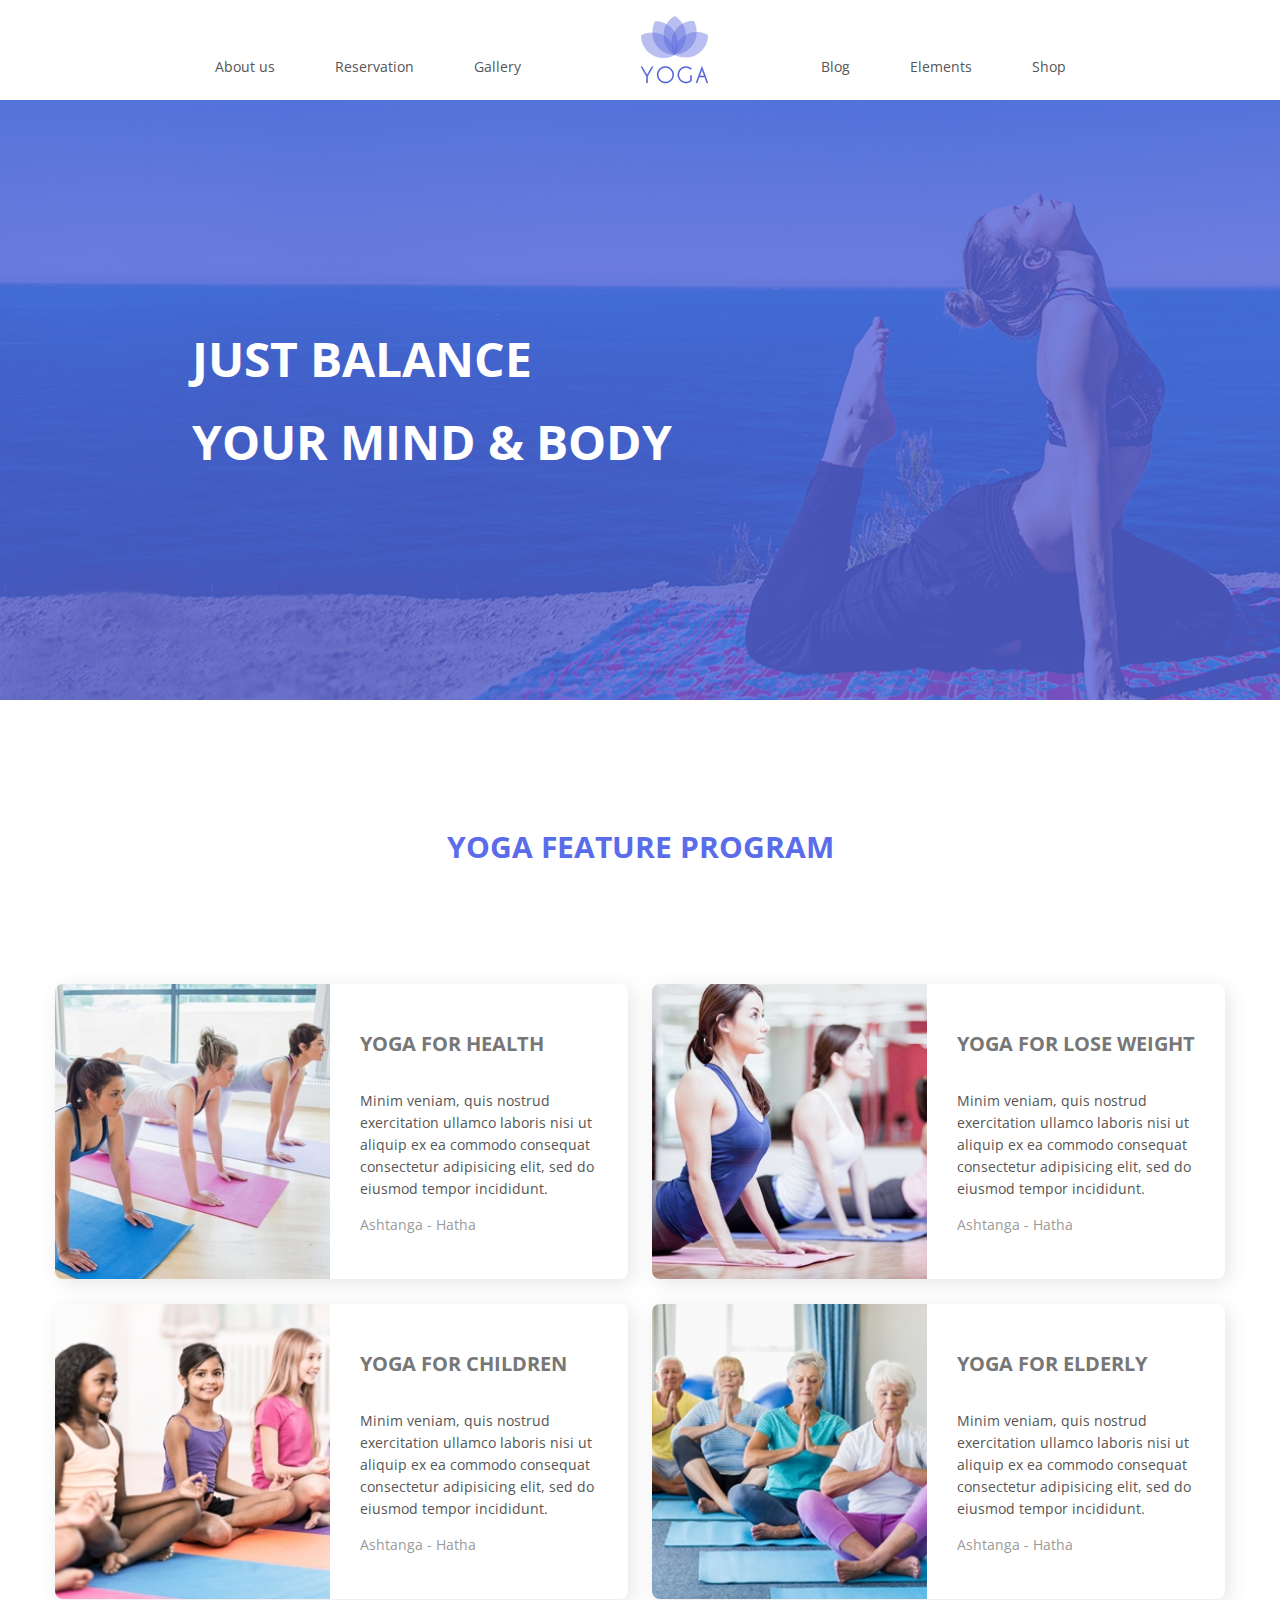
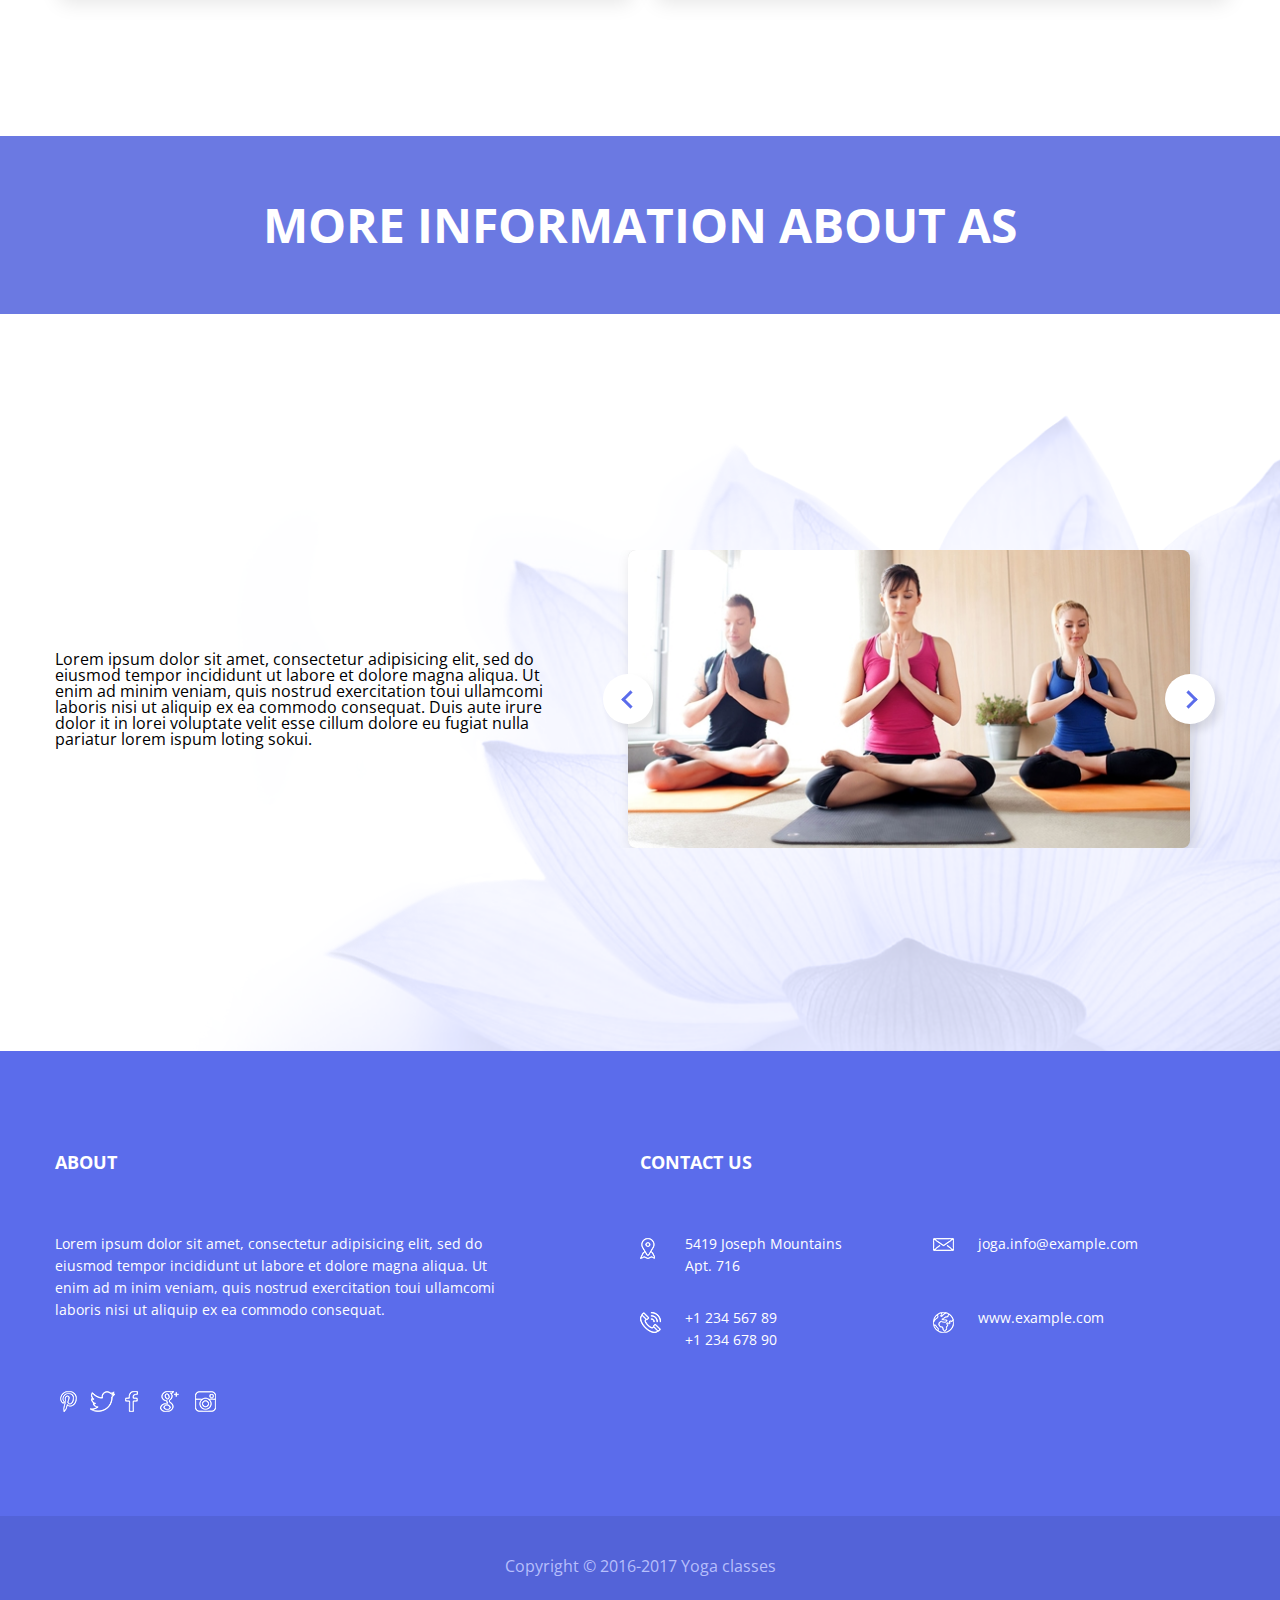
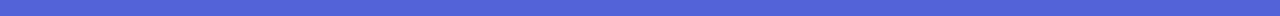
<file: index.html>
<!DOCTYPE html>
<html lang="en">

<head>
	<meta charset="utf-8">
	<title>Yoga responsive</title>
	<link rel="stylesheet" href="css/style.css">
	<link href="https://fonts.googleapis.com/css2?family=PT+Serif:wght@400;700&display=swap" rel="stylesheet">
	<meta name="viewport" content="width=device-width initial-scale=1.0">
</head>

<body>
	<div class="wrapper">
<header class="header">
	<div class="header__row">
		<nav class="header__menu menu">
			<div class="menu__body">
				<ul class="menu__list">
					<li><a href="#" class="menu__link ">About us</a></li>
					<li><a href="#" class="menu__link ">Reservation</a></li>
					<li><a href="#" class="menu__link ">Gallery</a></li>
					<li><a href="#" class="menu__link">Blog</a></li>
					<li><a href="#" class="menu__link">Elements</a></li>
					<li><a href="#" class="menu__link">Shop</a></li>
				</ul>
			</div>
		</nav>
		<div class="header__logo logo">
			<a href='#' class="logo__item">
				<picture>
					<source srcset="img/logo/2-layers.webp">
					<img src="./img/logo/2-layers.png" alt="logo">
				</picture>
			</a>
		</div>
	</div>
</header>		<main class="page">
			<div class="main-screen">
				<div class="main-screen__bg ">
					<div class="main-screen__header">
						<div class="main-screen__title">
							<p>Just Balance</p>
							<p>your Mind & Body</p>
						</div>
					</div>
				</div>
			</div>
			<section class="yoga ">
				<div class="container">
					<h2 class="yoga__title">
						Yoga FEATURE PROGRAM
					</h2>
					<div class="yoga__content">
						<div class="yoga__item item-yoga">
							<div class="item-yoga__image ibg selected-item">
								<img src="./img/Layer_2_j.jpg" alt="">
							</div>
							<div class="item-yoga__content">
								<div class="item-yoga__col">
									<div class="item-yoga__title">
										Yoga For Health
									</div>
									<div class="item-yoga__info">
										Minim veniam, quis nostrud exercitation ullamco laboris nisi ut aliquip ex ea commodo
										consequat consectetur adipisicing elit, sed do eiusmod tempor incididunt.
									</div>
									<div class="item-yoga__variant">
										Ashtanga - Hatha
									</div>
								</div>
							</div>
						</div>
						<div class="yoga__item item-yoga">
							<div class="item-yoga__image ibg">
								<img src="./img/Layer_3_j.jpg" alt="">
							</div>
							<div class="item-yoga__content">
								<div class="item-yoga__col">
									<div class="item-yoga__title">
										Yoga For Lose Weight
									</div>
									<div class="item-yoga__info">
										Minim veniam, quis nostrud exercitation ullamco laboris nisi ut aliquip ex ea commodo
										consequat consectetur adipisicing elit, sed do eiusmod tempor incididunt.
									</div>
									<div class="item-yoga__variant">
										Ashtanga - Hatha
									</div>
								</div>
							</div>
						</div>
					</div>
					<div class="yoga__content">
						<div class="yoga__item item-yoga">
							<div class="item-yoga__image ibg">
								<img src="./img/Layer_4_j.jpg" alt="">
							</div>
							<div class="item-yoga__content">
								<div class="item-yoga__col">
									<div class="item-yoga__title">
										Yoga For Children
									</div>
									<div class="item-yoga__info">
										Minim veniam, quis nostrud exercitation ullamco laboris nisi ut aliquip ex ea commodo
										consequat consectetur adipisicing elit, sed do eiusmod tempor incididunt.
									</div>
									<div class="item-yoga__variant">
										Ashtanga - Hatha
									</div>
								</div>
							</div>
						</div>
						<div class="yoga__item item-yoga">
							<div class="item-yoga__image ibg">
								<img src="./img/Layer_5_j.jpg" alt="">
							</div>
							<div class="item-yoga__content">
								<div class="item-yoga__col">
									<div class="item-yoga__title">
										Yoga For Elderly
									</div>
									<div class="item-yoga__info">
										Minim veniam, quis nostrud exercitation ullamco laboris nisi ut aliquip ex ea commodo
										consequat consectetur adipisicing elit, sed do eiusmod tempor incididunt.
									</div>
									<div class="item-yoga__variant">
										Ashtanga - Hatha
									</div>
								</div>
							</div>
						</div>
					</div>
				</div>
			</section>
			<div class="inform ">
				<div class="inform__about">
					<div class="inform__title">
						More information about as
					</div>
				</div>
				<div class="inform__content">
					<div class="inform__bg">
						<div class="container">
							<div class="inform__blocks">
								<div class="inform__subtitle">
									Lorem ipsum dolor sit amet, consectetur adipisicing elit, sed do eiusmod tempor incididunt
									ut labore et dolore magna aliqua. Ut enim ad minim veniam, quis nostrud exercitation toui
									ullamcomi laboris nisi ut aliquip ex ea commodo consequat. Duis aute irure dolor it in
									lorei voluptate velit esse cillum dolore eu fugiat nulla pariatur lorem ispum loting
									sokui.
								</div>
								<div class="inform__slider ">
									<div class="slider ">
										<div class="slider__item">
											<img src="img/slider_1_jpg.jpg" alt="slide1">
										</div>
										<div class="slider__item">
											<img src="img/slider_2_jpg.jpg" alt="slide2">
										</div>
									</div>
								</div>
							</div>
						</div>
					</div>
				</div>
			</div>
			<div class="contact">
				<div class="contact__bg">
					<div class="container">
						<div class="contact__blocks">
							<div class="contact__about">
								<div class="contact__title title">
									About
								</div>
								<div class="contact__subtitle">
									Lorem ipsum dolor sit amet, consectetur adipisicing elit, sed do eiusmod tempor incididunt
									ut
									labore et dolore magna aliqua. Ut enim ad m inim veniam, quis nostrud exercitation toui
									ullamcomi laboris nisi ut aliquip ex ea commodo consequat.
								</div>
								<div class="contact__socmenu ">
									<ul class="contact__list list-socmenu">
										<li><a href="#" class="list-socmenu__link">f</a></li>
										<li><a href="#" class="list-socmenu__link">f</a></li>
										<li><a href="#" class="list-socmenu__link">f</a></li>
										<li><a href="#" class="list-socmenu__link">f</a></li>
										<li><a href="#" class="list-socmenu__link">f</a></li>

									</ul>
								</div>
							</div>
							<div class="contact__us">
								<div class="contact__t title">
									CONTACT US
								</div>
								<div class="contact__row">
									<div class="contact__column">
										<div class="contact__geo">
											<p>5419 Joseph Mountains</p>
											<p>Apt. 716</p>
										</div>
									</div>
									<div class="contact__column">
										<div class="contact__em">
											joga.info@example.com
										</div>
									</div>
								</div>
								<div class="contact__row">
									<div class="contact__column">
										<div class="contact__phone">
											<p>+1 234 567 89</p>
											<p>+1 234 678 90</p>
										</div>
									</div>
									<div class="contact__column">
										<div class="contact__site">
											www.example.com
										</div>
									</div>
								</div>
							</div>
						</div>

					</div>
				</div>
			</div>
		</main>
	</div>
<footer class="footer">
	<div class="footer__row">
		<div class="footer__text">
			Copyright © 2016-2017 Yoga classes
		</div>
	</div>
</footer>	<script src="https://code.jquery.com/jquery-3.5.1.min.js"></script>
	<script src="js/slick.min.js"></script>
	<script src="js/main.js"></script>
</body>

</html>
</file>
<file: css/style.css>
@import url("https://fonts.googleapis.com/css2?family=Open+Sans:wght@400;700&display=swap");
html,
body,
div,
span,
applet,
object,
iframe,
h1,
h2,
h3,
h4,
h5,
h6,
p,
blockquote,
pre,
a,
abbr,
acronym,
address,
big,
cite,
code,
del,
dfn,
em,
img,
ins,
kbd,
q,
s,
samp,
small,
strike,
strong,
sub,
sup,
tt,
var,
b,
u,
i,
center,
dl,
dt,
dd,
ol,
ul,
li,
fieldset,
form,
label,
legend,
table,
caption,
tbody,
tfoot,
thead,
tr,
th,
td,
article,
aside,
canvas,
details,
embed,
figure,
figcaption,
footer,
header,
hgroup,
menu,
nav,
output,
ruby,
section,
summary,
time,
mark,
audio,
video {
  margin: 0;
  padding: 0;
  border: 0;
  font-size: 100%;
  font: inherit;
  vertical-align: baseline;
  font-family: "Open Sans";
}

/* HTML5 display-role reset for older browsers */
article,
aside,
details,
figcaption,
figure,
footer,
header,
hgroup,
menu,
nav,
section {
  display: block;
}

body {
  line-height: 1;
}

ol,
ul,
nav {
  list-style: none;
}

blockquote,
q {
  quotes: none;
}

blockquote:before,
blockquote:after,
q:before,
q:after {
  content: "";
  content: none;
}

table {
  border-collapse: collapse;
  border-spacing: 0;
}

input {
  outline: none;
}

a {
  text-decoration: none;
}

label {
  cursor: pointer;
}

input {
  outline: none;
}

.header {
  position: relative;
  width: 100%;
  top: 16px;
}
@media (max-width: 992px) {
  .header {
    display: none;
  }
}

.header__row {
  display: flex;
  justify-content: center;
  align-items: center;
  height: 100px;
}

.menu__list {
  display: flex;
  justify-content: center;
  align-items: center;
}
.menu__list li {
  padding: 0 30px;
}
.menu__list li:nth-child(3) {
  padding-right: 150px;
}
.menu__list li:nth-child(4) {
  padding-left: 150px;
}

.menu__link {
  color: #555555;
  font-weight: 400;
  font-size: 14px;
  position: relative;
}

.menu__list li:hover a {
  color: #5363db;
 
}
.menu__list li:hover a:after {
  display: block;
  content: " ";
  position: absolute;
  width: 50%;
  height: 1px;
  background-color: #5363db;
  left: 50%;
  bottom: 0;
  transform: translate(-50%);
}

.header__logo {
  position: absolute;
  left: 50%;
  top: 0;
}

.logo__item {
  display: block;
}

.wrapper {
  overflow: hidden;
  min-height: 100%;
}

.ibg {
  background-repeat: no-repeat;
  background-size: cover;
  background-position: center;
}
.ibg img {
  display: none;
}

.main-screen {
  position: relative;
}

.main-screen__bg {
  height: 600px;
  width: 100%;
  background: url(../img/matthew-kane-94147_copy.jpg) no-repeat;
  background-size: cover;
}
.main-screen__bg:after {
  content: "";
  display: block;
  width: 100%;
  height: 100%;
  left: 0;
  top: 0;
  background-color: rgba(83, 99, 219, 0.8);
}

.main-screen__header {
  position: absolute;
  left: 15%;
  top: 50%;
  transform: translateY(-50%);
  max-width: 750px;
  margin: 0 auto;
}

.main-screen__title {
  color: #fff;
  font-size: 48px;
  font-weight: 700;
  text-transform: uppercase;
}
.main-screen__title p:first-child {
  margin-bottom: 35px;
}

.yoga {
  padding-top: 132px;
  padding-bottom: 112px;
}

.container {
  max-width: 1170px;
  padding: 0 10px;
  margin: 0 auto;
}

.yoga__title {
  text-align: center;
  color: #5b6ceb;
  font-size: 30px;
  font-weight: 700;
  text-transform: uppercase;
  padding-bottom: 122px;
}

.yoga__content {
  display: flex;
  justify-content: space-between;
}
@media (max-width: 992px) {
  .yoga__content {
    flex-wrap: wrap;
  }
}

.yoga__item {
  flex: 0 1 49%;
  box-shadow: 4px 4px 20px rgba(0, 0, 0, 0.1);
  border-radius: 8px;
  margin-bottom: 25px;
}
@media (max-width: 992px) {
  .yoga__item {
    flex: 0 1 100%;
  }
}

.item-yoga {
  display: flex;
  overflow: hidden;
}


.item-yoga__image {
  flex: 0 0 48%;
  min-height: 100%;
}
.item-yoga__image:hover:before {
  content: "";
  display: block;
  width: 100%;
  height: 100%;
  left: 0;
  top: 0;
  background-color: rgba(74, 90, 210, 0.55);
}
.item-yoga__image img {
  min-width: 100%;
  max-height: 100%;
}
@media (max-width: 992px) {
  .item-yoga__image {
    flex: 0 1 35%;
  }
}

.item-yoga__content {
  flex: 0 0 52%;
}
@media (max-width: 992px) {
  .item-yoga__content {
    flex: 0 1 65%;
  }
}

.item-yoga__col {
  padding: 50px 21px 47px 30px;
}

.item-yoga__title {
  color: #777;
  font-size: 20px;
  font-weight: 700;
  text-transform: uppercase;
  margin-bottom: 36px;
}

.item-yoga__info {
  color: #555;
  font-size: 14px;
  font-weight: 400;
  margin-bottom: 18px;
  line-height: 22px;
}

.item-yoga__variant {
  color: #999;
  font-size: 14px;
}

.inform__about {
  text-align: center;
  background-color: #6b79e2;
  height: 178px;
}

.inform__title {
  display: inline-block;
  line-height: 178px;
  color: #fff;
  font-size: 48px;
  font-weight: 700;
  font-style: normal;
  text-transform: uppercase;
}
@media (max-width: 768px) {
  .inform__title {
    font-size: 30px;
  }
}
@media (max-width: 480px) {
  .inform__title {
    font-size: 30px;
    line-height: 86px;
    vertical-align: middle;
  }
}

.inform__bg {
  background: url(../img/fon.png) no-repeat;
  background-size: cover;
  position: relative;
  z-index: 2;
}

.inform__blocks {
  display: flex;
  padding: 236px 0 203px 0;
  position: relative;
  z-index: 3;
  align-items: center;
  justify-content: space-between;
}

.inform__subtitle {
  flex: 0 1 48%;
  margin-right: 20px;
}

.inform__slider {
  flex: 0 1 52%;
}

.inform__slider {
  overflow: hidden;
  padding: 0 35px;
}

.slider {
  min-width: 0;
  position: relative;
}
.slider img {
  width: 100%;
  height: 100%;
  object-fit: cover;
}
.slider .slick-arrow {
  font-size: 0;
  width: 50px;
  height: 50px;
  box-shadow: 6px 6px 9px rgba(0, 0, 0, 0.1);
  background-color: #fff;
  border-radius: 50%;
  position: absolute;
  top: 50%;
  z-index: 10;
  border: none;
}
.slider .slick-arrow::before {
  position: absolute;
  content: "";
  display: block;
  height: 10px;
  width: 10px;
  background-color: transparent;
  border-right: 3px solid #5b6ceb;
  border-bottom: 3px solid #5b6ceb;
  top: 38%;
}
.slider .slick-arrow.slick-prev {
  left: 0;
  transform: translateY(-50%) translateX(-50%);
}
.slider .slick-arrow.slick-prev::before {
  transform: rotate(135deg);
  left: 41%;
}
.slider .slick-arrow.slick-next {
  right: 0;
  transform: translateY(-50%) translateX(50%);
}
.slider .slick-arrow.slick-next::before {
  transform: rotate(-45deg);
  left: 34%;
}

.slick-list {
  overflow: hidden;
  border-radius: 8px;
  box-shadow: 4px 4px 15px rgba(0, 0, 0, 0.15);
  background-color: #d7d7d7;
}

.slick-track {
  display: flex;
}

.contact__bg {
  background-color: #5b6ceb;
}

.contact__blocks {
  padding: 100px 0;
  display: flex;
}

.contact__about {
  flex: 0 1 50%;
}

.title {
  color: #fff;
  font-size: 18px;
  font-weight: 700;
  line-height: 22px;
  text-transform: uppercase;
  padding-bottom: 60px;
}

.contact__subtitle {
  color: #fff;
  font-size: 14px;
  line-height: 22px;
  padding-right: 140px;
  padding-bottom: 70px;
}

.list-socmenu {
  font-size: 0;
}
.list-socmenu li {
  display: inline-block;
  margin-right: 10px;
}
.list-socmenu li:nth-child(2) a {
  background: -5px -129px url(../img/spritesheet.png);
}
.list-socmenu li:nth-child(3) a {
  background: -5px -5px url(../img/spritesheet.png);
}
.list-socmenu li:nth-child(4) a {
  background: -5px -36px url(../img/spritesheet.png);
}
.list-socmenu li:nth-child(5) a {
  background: -5px -67px url(../img/spritesheet.png);
}

.list-socmenu__link {
  display: block;
  width: 25px;
  height: 25px;
  background: url(../img/spritesheet.png) 0 -98px;
}

.contact__us {
  flex: 0 1 50%;
}

.contact__row {
  display: flex;
  flex: 0 1 49%;
}
@media (max-width: 992px) {
  .contact__row {
    flex-wrap: wrap;
  }
}

.contact__column {
  flex: 0 1 70%;
  color: #fff;
  font-size: 14px;
  line-height: 22px;
  margin-bottom: 30px;
}

.contact__geo {
  position: relative;
}
.contact__geo p {
  padding-left: 45px;
}
.contact__geo p:first-child:before {
  position: absolute;
  content: " ";
  display: block;
  left: 0;
  top: 5px;
  width: 25px;
  height: 25px;
  background: url(../img/spritesheetcont.png) -5px -59px;
}

.contact__phone {
  position: relative;
}
.contact__phone p {
  padding-left: 45px;
}
.contact__phone p:first-child:before {
  position: absolute;
  content: " ";
  display: block;
  left: 0;
  top: 5px;
  width: 25px;
  height: 25px;
  background: url(../img/spritesheetcont.png) -5px -28px;
}

.contact__em {
  position: relative;
  padding-left: 45px;
}
.contact__em:before {
  position: absolute;
  content: " ";
  display: block;
  left: 0;
  top: 5px;
  width: 25px;
  height: 20px;
  background: url(../img/spritesheetcont.png) -5px -5px;
}

.contact__site {
  position: relative;
  padding-left: 45px;
}
.contact__site:before {
  position: absolute;
  content: " ";
  display: block;
  left: 0;
  top: 5px;
  width: 25px;
  height: 25px;
  background: url(../img/spritesheetcont.png) -5px -90px;
}

.footer__row {
  height: 100px;
  background-color: #5363d8;
  display: flex;
  justify-content: center;
  align-items: center;
}

.footer__text {
  color: #b7bffc;
  font-size: 16px;
  font-weight: 400;
}
</file>
